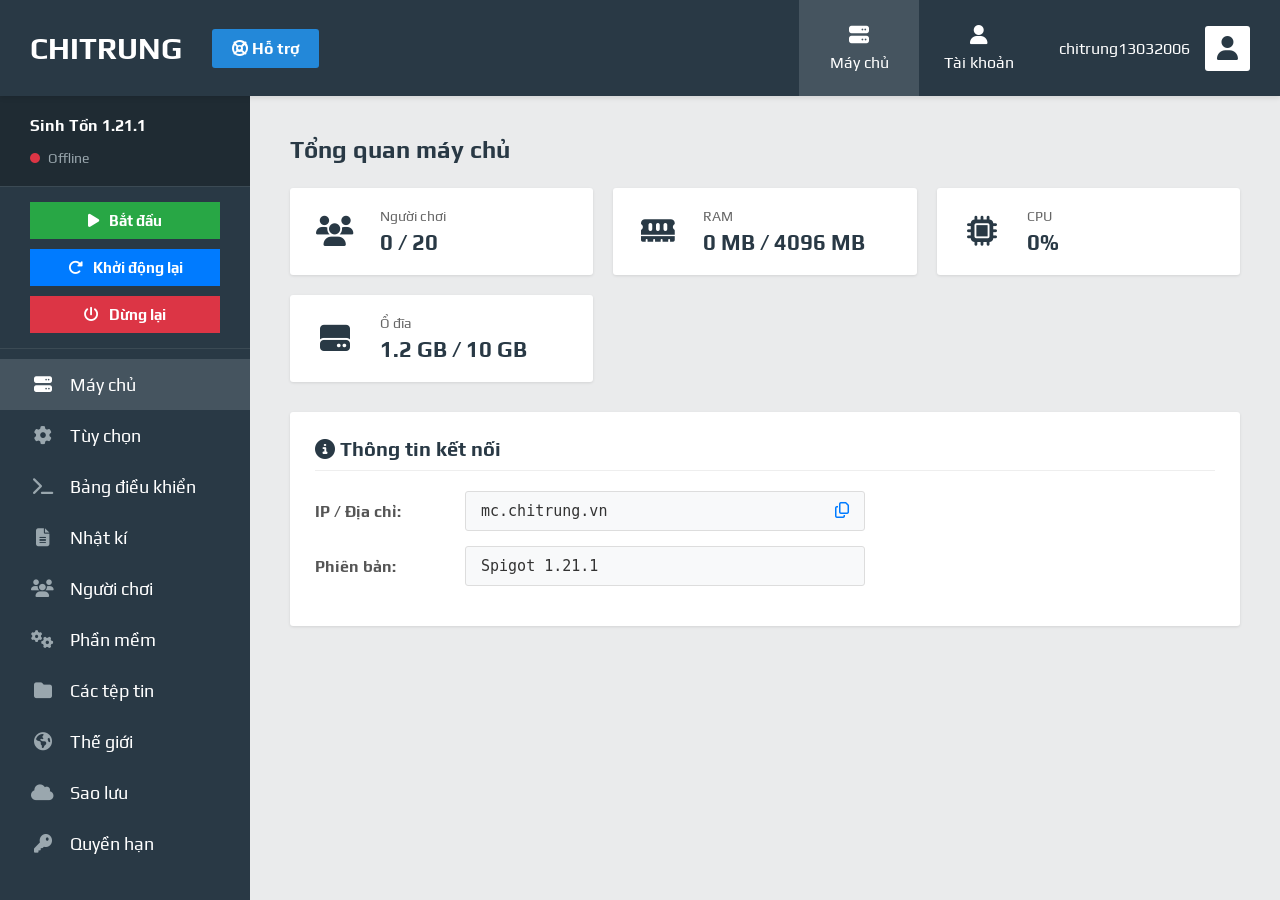
<file: index.html>
<!doctype html>
<html lang="vi">
  <head>
    <meta charset="UTF-8" />
    <meta name="viewport" content="width=device-width, initial-scale=1.0" />
    <title>Aternos Clone - Máy chủ</title>
    <link rel="stylesheet" href="css/style.css" />
    <link
      rel="stylesheet"
      href="https://cdnjs.cloudflare.com/ajax/libs/font-awesome/6.5.2/css/all.min.css"
    />
  </head>
  <body>
    <header class="header">
      <div class="logo">CHITRUNG</div>
      <a href="#" class="support"
        ><i class="fa-solid fa-life-ring"></i> Hỗ trợ</a
      >
      <div class="header-right">
        <a href="index.html" class="header-item active">
          <i class="fa-solid fa-server"></i> Máy chủ
        </a>
        <a href="#" class="header-item">
          <i class="fa-solid fa-user"></i> Tài khoản
        </a>
        <div class="user">
          <span>chitrung13032006</span>
          <div class="avatar"><i class="fa-solid fa-user"></i></div>
        </div>
      </div>
    </header>

    <aside class="sidebar">
      <div class="status">
        <div class="server-name">Sinh Tồn 1.21.1</div>
        <div class="server-status offline">
          <i class="fa-solid fa-circle"></i>
          <span class="server-status-text">Offline</span>
        </div>
      </div>

      <div class="server-controls">
        <button class="btn btn-start">
          <i class="fa-solid fa-play"></i> Bắt đầu
        </button>
        <button class="btn btn-restart">
          <i class="fa-solid fa-rotate-right"></i> Khởi động lại
        </button>
        <button class="btn btn-stop">
          <i class="fa-solid fa-power-off"></i> Dừng lại
        </button>
      </div>

      <div class="navigation-list">
        <a href="index.html" class="active"
          ><i class="fa-solid fa-server"></i> Máy chủ</a
        >
        <a href="#"><i class="fa-solid fa-gear"></i> Tùy chọn </a>
        <a href="console.html"
          ><i class="fa-solid fa-terminal"></i> Bảng điều khiển</a
        >
        <a href="#"><i class="fa-solid fa-file-lines"></i> Nhật kí</a>
        <a href="#"><i class="fa-solid fa-users"></i> Người chơi</a>
        <a href="#"><i class="fa-solid fa-gears"></i> Phần mềm</a>
        <a href="#"><i class="fa-solid fa-folder"></i> Các tệp tin</a>
        <a href="#"><i class="fa-solid fa-earth-america"></i> Thế giới</a>
        <a href="#"><i class="fa-solid fa-cloud"></i> Sao lưu</a>
        <a href="#"><i class="fa-solid fa-key"></i> Quyền hạn</a>
      </div>
    </aside>

    <main class="main">
      <h1 class="dashboard-title">Tổng quan máy chủ</h1>

      <div class="dashboard-grid">
        <div class="stat-card">
          <div class="stat-icon"><i class="fa-solid fa-users"></i></div>
          <div class="stat-details">
            <h3>Người chơi</h3>
            <p>0 / 20</p>
          </div>
        </div>

        <div class="stat-card">
          <div class="stat-icon"><i class="fa-solid fa-memory"></i></div>
          <div class="stat-details">
            <h3>RAM</h3>
            <p>0 MB / 4096 MB</p>
          </div>
        </div>

        <div class="stat-card">
          <div class="stat-icon"><i class="fa-solid fa-microchip"></i></div>
          <div class="stat-details">
            <h3>CPU</h3>
            <p>0%</p>
          </div>
        </div>

        <div class="stat-card">
          <div class="stat-icon"><i class="fa-solid fa-hard-drive"></i></div>
          <div class="stat-details">
            <h3>Ổ đĩa</h3>
            <p>1.2 GB / 10 GB</p>
          </div>
        </div>
      </div>

      <div class="info-box">
        <h2><i class="fa-solid fa-circle-info"></i> Thông tin kết nối</h2>
        <div class="info-row">
          <strong>IP / Địa chỉ:</strong>
          <div class="info-value">
            <span>mc.chitrung.vn</span>
            <button><i class="fa-regular fa-copy"></i></button>
          </div>
        </div>
        <div class="info-row">
          <strong>Phiên bản:</strong>
          <div class="info-value">
            <span>Spigot 1.21.1</span>
          </div>
        </div>
      </div>
    </main>
    <script src="js/script.js"></script>
  </body>
</html>
</file>
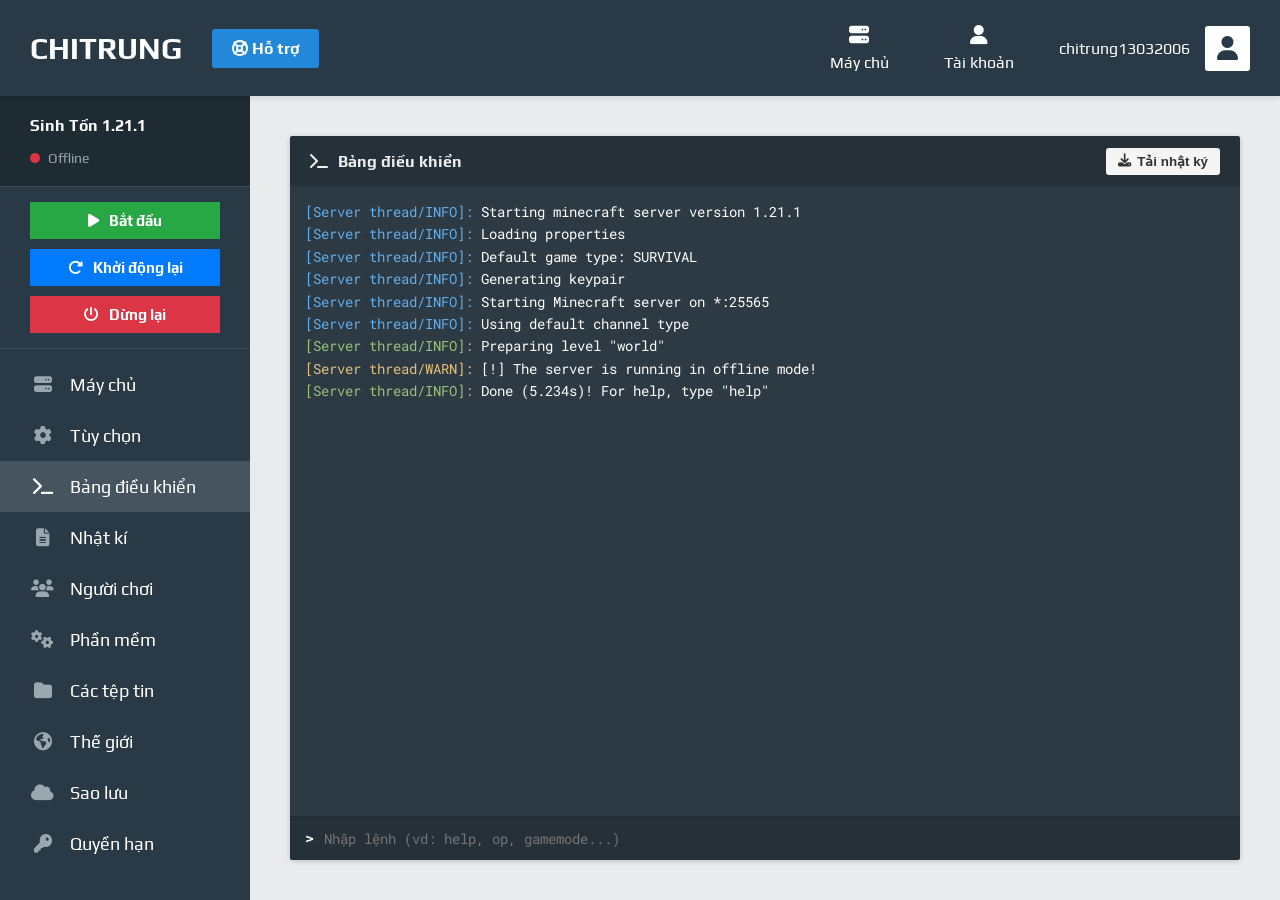
<file: console.html>
<!doctype html>
<html lang="vi">
  <head>
    <meta charset="UTF-8" />
    <meta name="viewport" content="width=device-width, initial-scale=1.0" />
    <title>Aternos Clone - Bảng điều khiển</title>
    <link rel="stylesheet" href="css/style.css" />
    <link
      rel="stylesheet"
      href="https://cdnjs.cloudflare.com/ajax/libs/font-awesome/6.5.2/css/all.min.css"
    />
    <link
      href="https://fonts.googleapis.com/css2?family=Roboto+Mono:wght@400;500;700&display=swap"
      rel="stylesheet"
    />
  </head>
  <body>
    <header class="header">
      <div class="logo">CHITRUNG</div>
      <a href="#" class="support"
        ><i class="fa-solid fa-life-ring"></i> Hỗ trợ</a
      >
      <div class="header-right">
        <a href="index.html" class="header-item">
          <i class="fa-solid fa-server"></i> Máy chủ
        </a>
        <a href="#" class="header-item">
          <i class="fa-solid fa-user"></i> Tài khoản
        </a>
        <div class="user">
          <span>chitrung13032006</span>
          <div class="avatar"><i class="fa-solid fa-user"></i></div>
        </div>
      </div>
    </header>

    <aside class="sidebar">
      <div class="status">
        <div class="server-name">Sinh Tồn 1.21.1</div>
        <div class="server-status offline">
          <i class="fa-solid fa-circle"></i>
          <span class="server-status-text">Offline</span>
        </div>
      </div>

      <div class="server-controls">
        <button class="btn btn-start">
          <i class="fa-solid fa-play"></i> Bắt đầu
        </button>
        <button class="btn btn-restart">
          <i class="fa-solid fa-rotate-right"></i> Khởi động lại
        </button>
        <button class="btn btn-stop">
          <i class="fa-solid fa-power-off"></i> Dừng lại
        </button>
      </div>

      <div class="navigation-list">
        <a href="index.html"><i class="fa-solid fa-server"></i> Máy chủ</a>
        <a href="#"><i class="fa-solid fa-gear"></i> Tùy chọn </a>
        <a href="console.html" class="active"
          ><i class="fa-solid fa-terminal"></i> Bảng điều khiển</a
        >
        <a href="#"><i class="fa-solid fa-file-lines"></i> Nhật kí</a>
        <a href="#"><i class="fa-solid fa-users"></i> Người chơi</a>
        <a href="#"><i class="fa-solid fa-gears"></i> Phần mềm</a>
        <a href="#"><i class="fa-solid fa-folder"></i> Các tệp tin</a>
        <a href="#"><i class="fa-solid fa-earth-america"></i> Thế giới</a>
        <a href="#"><i class="fa-solid fa-cloud"></i> Sao lưu</a>
        <a href="#"><i class="fa-solid fa-key"></i> Quyền hạn</a>
      </div>
    </aside>

    <main class="main">
      <div class="console-box">
        <div class="console-header">
          <h2><i class="fa-solid fa-terminal"></i> Bảng điều khiển</h2>
          <button><i class="fa-solid fa-download"></i> Tải nhật ký</button>
        </div>

        <div class="terminal">
          <div class="terminal-content" id="terminal-content">
            <span style="color: #61afef">[Server thread/INFO]:</span> Starting
            minecraft server version 1.21.1<br />
            <span style="color: #61afef">[Server thread/INFO]:</span> Loading
            properties<br />
            <span style="color: #61afef">[Server thread/INFO]:</span> Default
            game type: SURVIVAL<br />
            <span style="color: #61afef">[Server thread/INFO]:</span> Generating
            keypair<br />
            <span style="color: #61afef">[Server thread/INFO]:</span> Starting
            Minecraft server on *:25565<br />
            <span style="color: #61afef">[Server thread/INFO]:</span> Using
            default channel type<br />
            <span style="color: #98c379">[Server thread/INFO]:</span> Preparing
            level "world"<br />
            <span style="color: #e5c07b">[Server thread/WARN]:</span> [!] The
            server is running in offline mode!<br />
            <span style="color: #98c379">[Server thread/INFO]:</span> Done
            (5.234s)! For help, type "help"<br />
          </div>
          <div class="terminal-input">
            <span>></span>
            <input
              type="text"
              id="commandInput"
              placeholder="Nhập lệnh (vd: help, op, gamemode...)"
              autocomplete="off"
            />
          </div>
        </div>
      </div>
    </main>
    <script src="js/script.js"></script>
  </body>
</html>
</file>
<file: css/style.css>
@import url("https://fonts.googleapis.com/css2?family=Play:wght@400;700&family=Roboto+Mono:wght@400;500&display=swap");

:root {
  --header-height: 96px;
  --sidebar-width: 250px;

  --main-color: #293945;
  --sidebar-dark: #1f2b33;
  --hover-color: #45545f;
  --bg-color: #eaebec;
  --text-dark: #333333;
  --text-light: #ffffff;
  --text-muted: #9aa7ae;

  --success: #28a745;
  --danger: #dc3545;
  --warning: #ffc107;
  --info: #17a2b8;
  --primary: #007bff;
}

* {
  margin: 0;
  padding: 0;
  box-sizing: border-box;
}

body {
  font-family: "Play", sans-serif;
  background-color: var(--bg-color);
  color: var(--text-dark);
}

.header {
  position: fixed;
  top: 0;
  left: 0;
  width: 100%;
  height: var(--header-height);
  z-index: 1000;
  display: flex;
  align-items: center;
  padding: 0 30px;
  background-color: var(--main-color);
  box-shadow: 0 2px 5px rgba(0, 0, 0, 0.1);
}

.logo {
  color: white;
  font-size: 30px;
  font-weight: bold;
}

.support {
  margin-left: 30px;
  padding: 10px 20px;
  background-color: #2388d9;
  color: white;
  text-decoration: none;
  border-radius: 3px;
  font-weight: bold;
}

.support:hover {
  background-color: #1a6fb3;
}

.header-right {
  margin-left: auto;
  display: flex;
  align-items: center;
  height: 100%;
}

.header-item {
  display: flex;
  flex-direction: column;
  align-items: center;
  justify-content: center;
  width: 120px;
  height: 100%;
  color: white;
  text-decoration: none;
  transition: background 0.2s;
}

.header-item i {
  margin-bottom: 8px;
  font-size: 20px;
}

.header-item:hover,
.header-item.active {
  background-color: var(--hover-color);
}

.user {
  display: flex;
  align-items: center;
  gap: 15px;
  color: white;
  margin-left: 20px;
}

.avatar {
  width: 45px;
  height: 45px;
  border-radius: 3px;
  background-color: white;
  color: var(--main-color);
  display: flex;
  align-items: center;
  justify-content: center;
  font-size: 24px;
}

.sidebar {
  position: fixed;
  top: var(--header-height);
  left: 0;
  width: var(--sidebar-width);
  height: calc(100vh - var(--header-height));
  background-color: var(--main-color);
  overflow-y: auto;
}

.status {
  padding: 20px 30px;
  background-color: var(--sidebar-dark);
  border-bottom: 1px solid #3b4a54;
}

.server-name {
  color: white;
  font-size: 16px;
  font-weight: bold;
  margin-bottom: 12px;
}

.server-status {
  display: inline-flex;
  align-items: center;
  color: var(--text-muted);
  font-size: 14px;
}

.server-status.offline i {
  color: var(--danger);
}
.server-status.online i {
  color: var(--success);
}

.server-status i {
  font-size: 10px;
  margin-right: 8px;
}

.server-controls {
  padding: 15px 30px;
  display: flex;
  flex-direction: column;
  gap: 10px;
  border-bottom: 1px solid #3b4a54;
}

.btn {
  padding: 10px;
  border: none;
  font-family: "Play", sans-serif;
  font-size: 15px;
  font-weight: bold;
  cursor: pointer;
  display: flex;
  align-items: center;
  justify-content: center;
  gap: 10px;
  color: white;
  transition: opacity 0.2s;
}
.btn:hover {
  opacity: 0.9;
}

.btn-start {
  background-color: var(--success);
}
.btn-restart {
  background-color: var(--primary);
}
.btn-stop {
  background-color: var(--danger);
}

.navigation-list {
  display: flex;
  flex-direction: column;
  padding: 10px 0;
}

.navigation-list a {
  padding: 15px 30px;
  color: white;
  text-decoration: none;
  font-size: 18px;
  display: flex;
  align-items: center;
}

.navigation-list a i {
  margin-right: 15px;
  width: 25px;
  text-align: center;
  color: var(--text-muted);
}

.navigation-list a:hover,
.navigation-list a.active {
  background-color: var(--hover-color);
}
.navigation-list a:hover i,
.navigation-list a.active i {
  color: white;
}

.main {
  margin-left: var(--sidebar-width);
  margin-top: var(--header-height);
  min-height: calc(100vh - var(--header-height));
  padding: 40px;
  background-color: var(--bg-color);
}

.dashboard-title {
  font-size: 24px;
  margin-bottom: 25px;
  color: var(--main-color);
}

.dashboard-grid {
  display: grid;
  grid-template-columns: repeat(auto-fit, minmax(280px, 1fr));
  gap: 20px;
  margin-bottom: 30px;
}

.stat-card {
  background-color: white;
  border-radius: 3px;
  padding: 20px;
  box-shadow: 0 1px 3px rgba(0, 0, 0, 0.1);
  display: flex;
  align-items: center;
}

.stat-icon {
  font-size: 30px;
  color: var(--main-color);
  margin-right: 20px;
  width: 50px;
  text-align: center;
}

.stat-details h3 {
  font-size: 14px;
  color: #666;
  margin-bottom: 5px;
  font-weight: normal;
}

.stat-details p {
  font-size: 22px;
  font-weight: bold;
  color: var(--main-color);
}

.info-box {
  background-color: white;
  border-radius: 3px;
  padding: 25px;
  box-shadow: 0 1px 3px rgba(0, 0, 0, 0.1);
}

.info-box h2 {
  font-size: 20px;
  margin-bottom: 20px;
  color: var(--main-color);
  border-bottom: 1px solid #eee;
  padding-bottom: 10px;
}

.info-row {
  display: flex;
  align-items: center;
  margin-bottom: 15px;
}

.info-row strong {
  width: 150px;
  color: #555;
}

.info-value {
  background-color: #f8f9fa;
  padding: 10px 15px;
  border: 1px solid #ddd;
  border-radius: 3px;
  font-family: monospace;
  font-size: 15px;
  flex: 1;
  max-width: 400px;
  display: flex;
  justify-content: space-between;
  align-items: center;
}
.info-value button {
  background: none;
  border: none;
  color: var(--primary);
  cursor: pointer;
  font-size: 16px;
}

.console-box {
  width: 100%;
  background-color: #2d3943;
  border-radius: 3px;
  overflow: hidden;
  box-shadow: 0 1px 5px rgba(0, 0, 0, 0.2);
  height: calc(100vh - var(--header-height) - 80px);
  display: flex;
  flex-direction: column;
}

.console-header {
  height: 50px;
  display: flex;
  align-items: center;
  justify-content: space-between;
  background-color: #263038;
  padding: 0 20px;
}

.console-header h2 {
  color: #f0f0f0;
  font-size: 16px;
  display: flex;
  align-items: center;
  gap: 10px;
}

.console-header button {
  display: flex;
  align-items: center;
  gap: 6px;
  padding: 6px 12px;
  border: none;
  border-radius: 3px;
  background-color: #f5f5f5;
  color: #333;
  cursor: pointer;
  font-weight: bold;
}

.console-header button:hover {
  background-color: #e0e0e0;
}

.terminal {
  flex: 1;
  display: flex;
  flex-direction: column;
  background-color: #2d3943;
}

.terminal-content {
  flex: 1;
  padding: 15px;
  overflow-y: auto;
  color: #fff;
  font-family: "Roboto Mono", monospace;
  font-size: 14px;
  line-height: 1.6;
}

.terminal-input {
  display: flex;
  align-items: center;
  padding: 12px 15px;
  background-color: #263038;
  border-top: 1px solid #1f2b33;
}

.terminal-input span {
  color: #fff;
  margin-right: 10px;
  font-weight: bold;
}

.terminal-input input {
  flex: 1;
  background: transparent;
  border: none;
  outline: none;
  color: white;
  font-family: "Roboto Mono", monospace;
  font-size: 14px;
}
</file>
